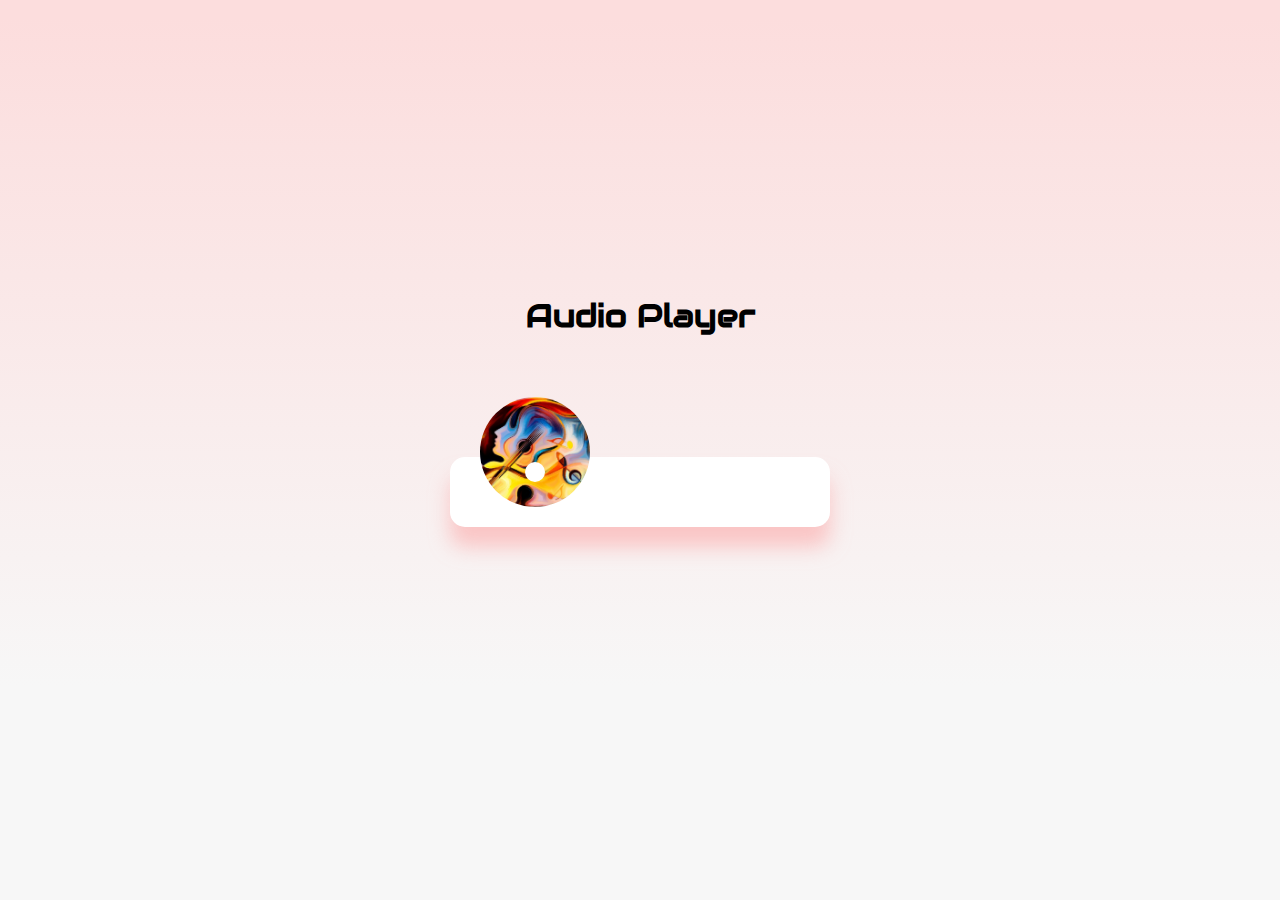
<file: audioplayer/index.html>
<!DOCTYPE html>
<html>
<head>
    <title>Audio Player</title>
    <!--    fontawsome css1-->
    <link rel="stylesheet" href="https://cdnjs.cloudflare.com/ajax/libs/font-awesome/5.15.3/css/all.min.css" integrity="sha512-iBBXm8fW90+nuLcSKlbmrPcLa0OT92xO1BIsZ+ywDWZCvqsWgccV3gFoRBv0z+8dLJgyAHIhR35VZc2oM/gI1w==" crossorigin="anonymous" referrerpolicy="no-referrer" />
    <link href="css/style.css" rel="stylesheet" type="text/css">
</head>
<body>

<h1>Audio Player</h1>

<div id="music-container" class="music-container">

    <div class="music-info">
        <h4 id="title">Sample Audio</h4>
        <div id="progress-container" class="progress-container">
            <div id="progress" class="progress"></div>
        </div>
    </div>

    <audio src="music/sample1.mp3" id="audio"></audio>

    <div class="img-container">
        <img src="img/audio.jpg" id="cover" alt="musiccover"/>
    </div>

    <div class="controls">
        <button id="prev" class="action-btn"><i class="fas fa-backward"></i></button>
        <button id="play" class="action-btn action-btn-big"><i class="fas fa-play"></i></button>
        <button id="next" class="action-btn"><i class="fas fa-forward"></i></button>
    </div>


</div>


<script src="js/app.js" type="text/javascript"></script>
</body>
</html>
</file>
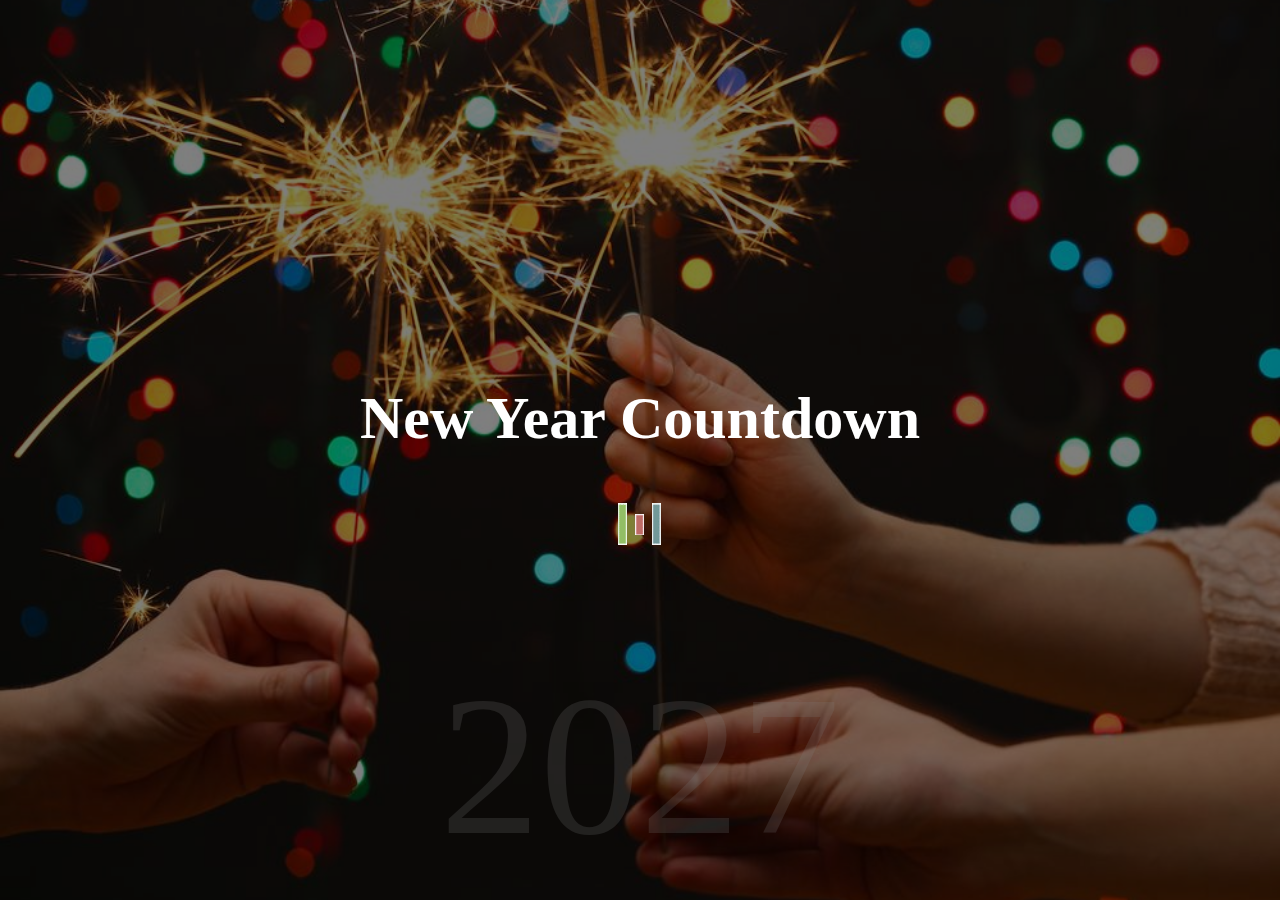
<file: countdown/index.html>
<!DOCTYPE html>
<html>
<head>
    <title>New Year Count Down</title>
    <link href="css/style.css" rel="stylesheet" type="text/css" />
</head>
<body>

    <div id="year" class="year"></div>

    <h1>New Year Countdown</h1>

    <div id="countdown" class="countdown">

        <div class="time">
            <h2 id="days">00</h2>
            <small>days</small>
        </div>

        <div class="time">
            <h2 id="hours">00</h2>
            <small>hours</small>
        </div>

        <div class="time">
            <h2 id="minutes">00</h2>
            <small>minutes</small>
        </div>

        <div class="time">
            <h2 id="seconds">00</h2>
            <small>seconds</small>
        </div>

    </div>

    <img src="img/spinner.gif" id="loading" class="loading" alt="loading"/>

<script src="js/app.js" type="text/javascript">
</script>
</body>
</html>


<!--26ST WDFXXXX-->
</file>
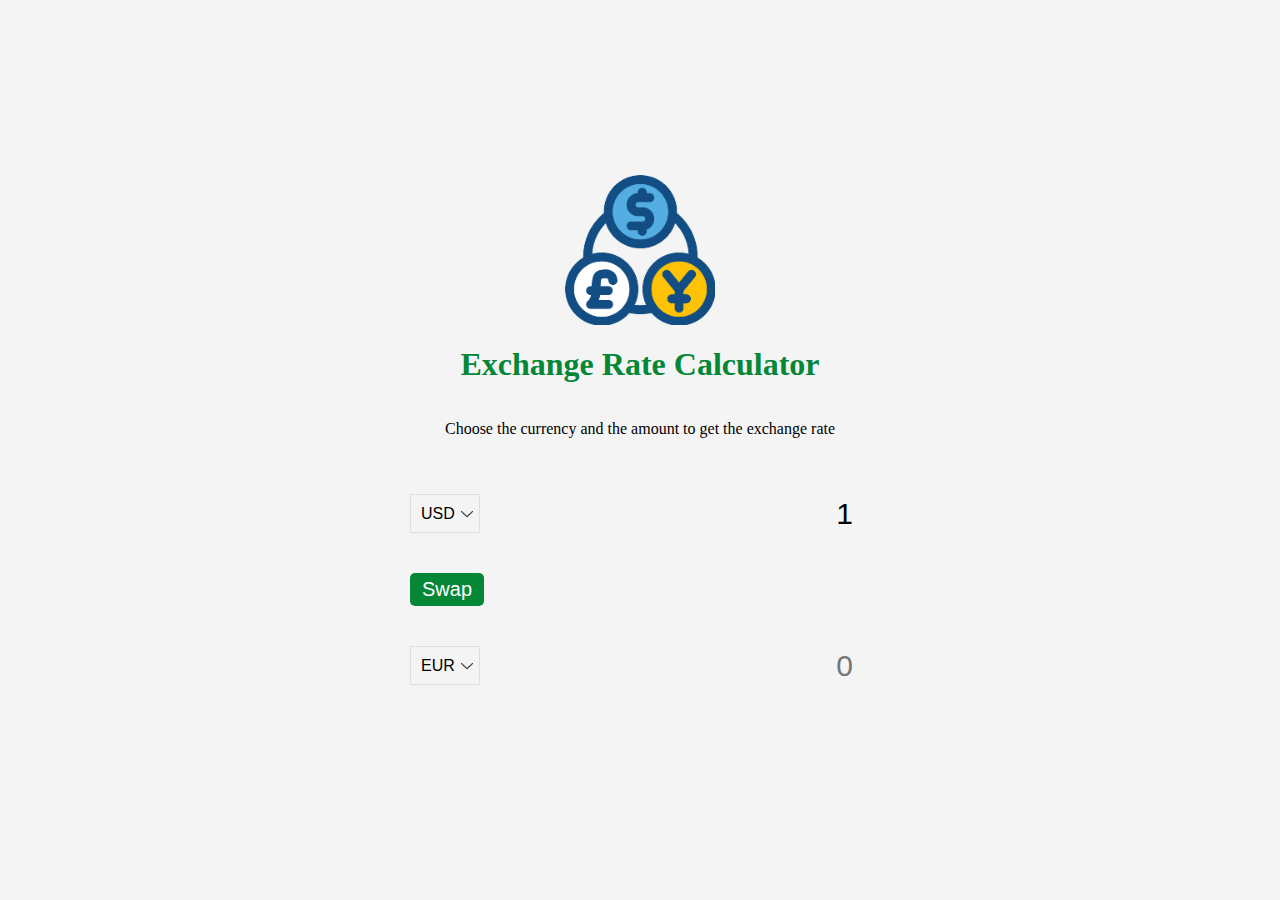
<file: exchangerate/index.html>
<!DOCTYPE html>
<html>
<head>
    <title>Exhange Rate Calculator</title>
    <link href="css/style.css" rel="stylesheet" type="text/css">
</head>
<body>
    <img src="./img/money.png" class="money-img" alt="money">
    <h1>Exchange Rate Calculator</h1>
    <p>Choose the currency and the amount to get the exchange rate</p>

    <div  class="container">

        <div class="currency">
            <select id="currency-one">
                <option value="AED">AED</option>
                <option value="ARS">ARS</option>
                <option value="AUD">AUD</option>
                <option value="BGN">BGN</option>
                <option value="EUR">EUR</option>
                <option value="USD" selected>USD</option>
                <option value="MMK">MMK</option>
            </select>

            <input type="number" name="amount-one" id="amount-one" class="" placeholder="0" value="1">
        </div>

        <div class="swap-rate-container">
            <button id="swap" class="btn">Swap</button>
            <div id="rate" class="rate"></div>
        </div>

        <div class="currency">
            <select id="currency-two">
                <option value="AED">AED</option>
                <option value="ARS">ARS</option>
                <option value="AUD">AUD</option>
                <option value="BGN">BGN</option>
                <option value="EUR" selected>EUR</option>
                <option value="USD">USD</option>
                <option value="MMK">MMK</option>
            </select>

            <input type="number" name="amount-two" id="amount-two" class="" placeholder="0">
        </div>



    </div>


<script src="js/app.js" type="text/javascript"></script>
</body>
</html>
</file>
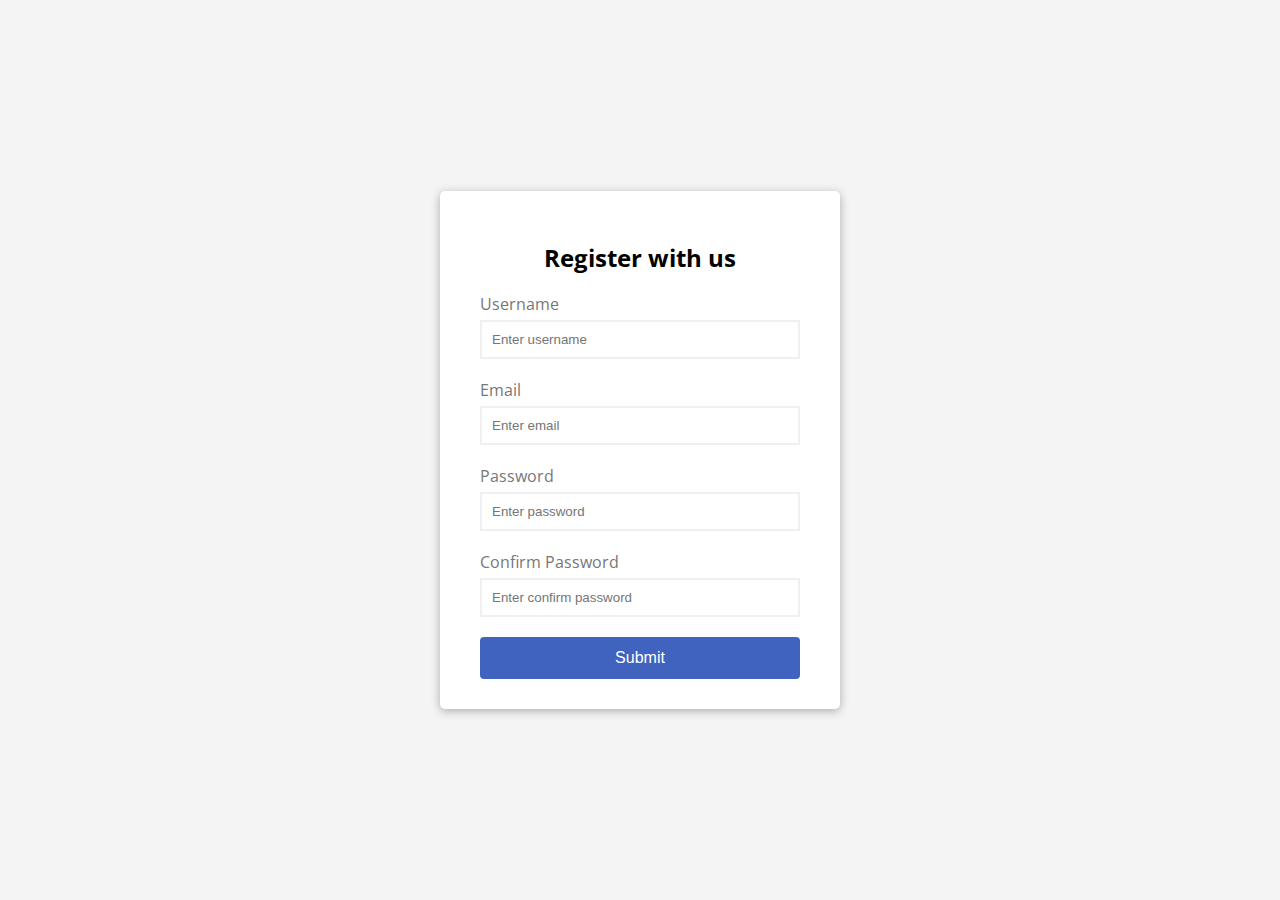
<file: formvalidation/index.html>
<!DOCTYPE html>
<html>
<head>
    <title>Form Validation</title>
    <link href="css/style.css" rel="stylesheet" type="text/css" />
</head>
<body>

<div class="container">
    <form id="form" class="form" action="" method="">
        <h2>Register with us</h2>

        <div class="form-control">
            <label for="username">Username</label>
            <input type="text" name="username" id="username" class="" placeholder="Enter username" autocomplete="off" />
            <small>Error message</small>
        </div>

        <div class="form-control">
            <label for="email">Email</label>
            <input type="text" name="email" id="email" class="" placeholder="Enter email" autocomplete="off" />
            <small>Error message</small>
        </div>

        <div class="form-control">
            <label for="password">Password</label>
            <input type="password" name="password" id="password" class="" placeholder="Enter password" />
            <small>Error message</small>
        </div>

        <div class="form-control">
            <label for="cfmpassword">Confirm Password</label>
            <input type="password" name="cfmpassword" id="cfmpassword" class="" placeholder="Enter confirm password" />
            <small>Error message</small>
        </div>

        <button type="submit">Submit</button>

    </form>
</div>

<script src="js/app.js" type="text/javascript"></script>
</body>
</html>
</file>
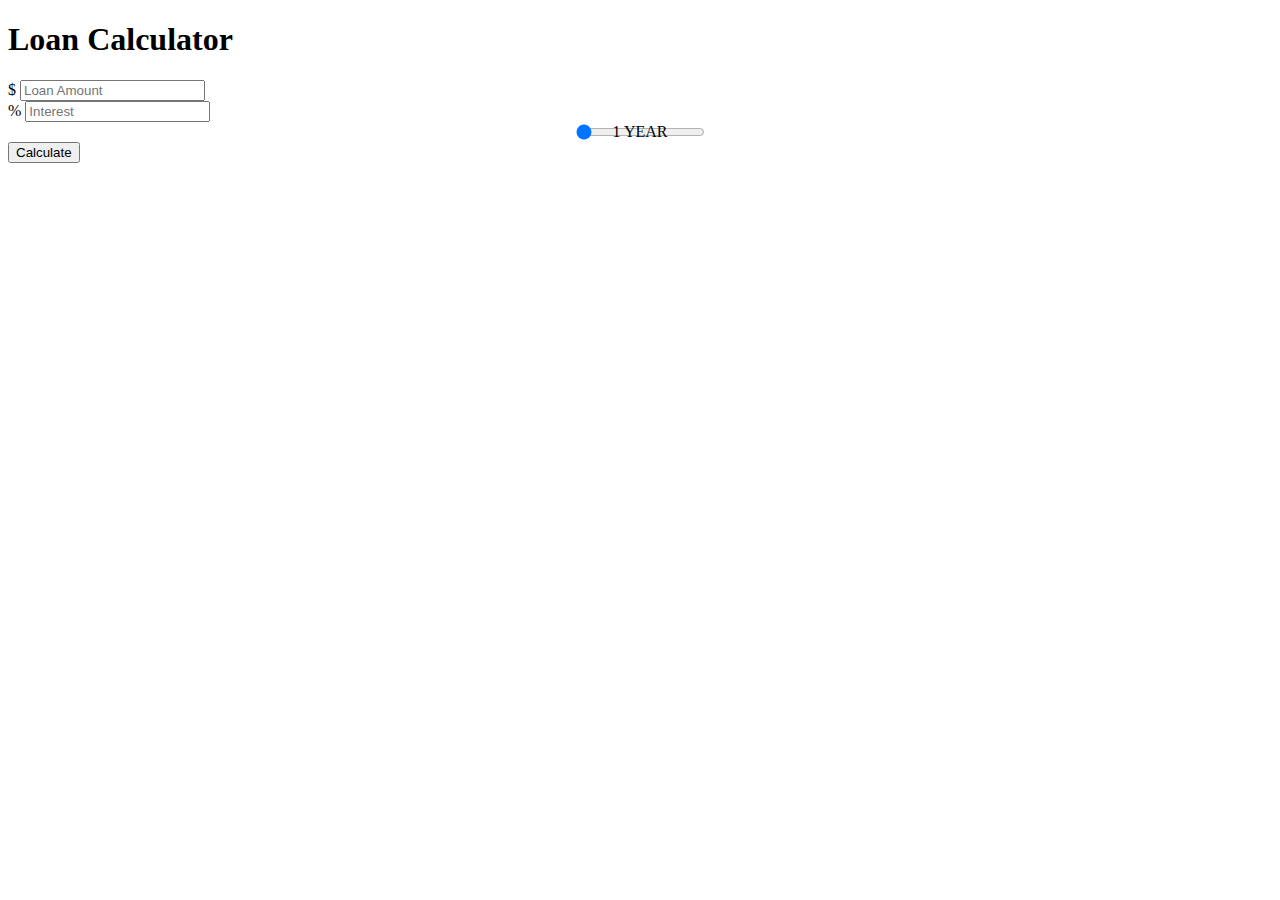
<file: loancalculator/index.html>
<!DOCTYPE html>
<html>
<head>
    <title>Loan Calculator</title>
    <!-- bootstrap css1 js2  -->
    <link href="https://cdn.jsdelivr.net/npm/bootstrap@5.1.0/dist/css/bootstrap.min.css" rel="stylesheet" integrity="sha384-KyZXEAg3QhqLMpG8r+8fhAXLRk2vvoC2f3B09zVXn8CA5QIVfZOJ3BCsw2P0p/We" crossorigin="anonymous">
</head>
<style type="text/css">
    .bubbleterms{
        display: flex;
        justify-content: center;
        align-items: center;

        position: relative;
    }

    .bubble{
        position: absolute;
    }

    .bubble:hover{
        display: none;
    }

    #loading,  #result{
        display: none;
    }
</style>
<body class="bg-dark">

<div class="container">
    <div class="row">

        <div class="col-md-6 mx-auto">

            <div class="card card-body text-center  mt-5">
                <h1 id="heading" class="display-5">Loan Calculator</h1>

                <form id="loan-form" action="" method="">

                    <div class="form-group mb-2">
                        <div class="input-group">
                            <span class="input-group-text">$</span>
                            <input type="number" name="amount" id="amount" class="form-control" placeholder="Loan Amount" />
                        </div>
                    </div>

                    <div class="form-group mb-2">
                        <div class="input-group">
                            <span class="input-group-text">%</span>
                            <input type="number" name="interest" id="interest" class="form-control" placeholder="Interest">
                        </div>
                    </div>

                    <div class="form-group mb-2">
                        <div class="bubbleterms">
                            <input type="range" name="years" id="years" class="form-range" min="0" max="12" value="0" step="1" />
                            <label for="years" class="bubble">1 YEAR</label>
                        </div>
                    </div>

                    <div class="form-group d-grid">
                        <input type="submit" class="btn btn-dark" value="Calculate" />
                    </div>

                </form>

                <!-- Loading  Here-->

                <div id="loading">
                    <img src="img/loaderbar.gif" alt="loaderbar" />
                </div>


                <!-- Result  -->

                <div id="result" class="mt-4">
                    <h5>Result</h5>

                    <div class="form-group mb-2">
                        <div class="input-group">
                            <span class="input-group-text">Monthly Payment</span>
                            <input type="number" name="monthly-payment" id="monthly-payment" class="form-control" disabled />
                        </div>
                    </div>

                    <div class="form-gorup mb-2">
                        <div class="input-group">
                            <span class="input-group-text">Total Interest</span>
                            <input type="number" name="total-interest" id="total-interest" class="form-control" disabled />
                        </div>
                    </div>

                    <div class="form-group mb-2">
                        <div class="input-group">
                            <span class="input-group-text">Total Payment</span>
                            <input type="number" name="total-payment" id="total-payment" class="form-control" disabled />
                        </div>
                    </div>

                </div>

            </div>

        </div>

    </div>
</div>


<!-- bootstrap css1 js2  -->
<script src="https://cdn.jsdelivr.net/npm/@popperjs/core@2.9.3/dist/umd/popper.min.js" integrity="sha384-eMNCOe7tC1doHpGoWe/6oMVemdAVTMs2xqW4mwXrXsW0L84Iytr2wi5v2QjrP/xp" crossorigin="anonymous"></script>
<script src="https://cdn.jsdelivr.net/npm/bootstrap@5.1.0/dist/js/bootstrap.min.js" integrity="sha384-cn7l7gDp0eyniUwwAZgrzD06kc/tftFf19TOAs2zVinnD/C7E91j9yyk5//jjpt/" crossorigin="anonymous"></script>
<script src="js/app.js" type="text/javascript"></script>
</body>
</html>
</file>
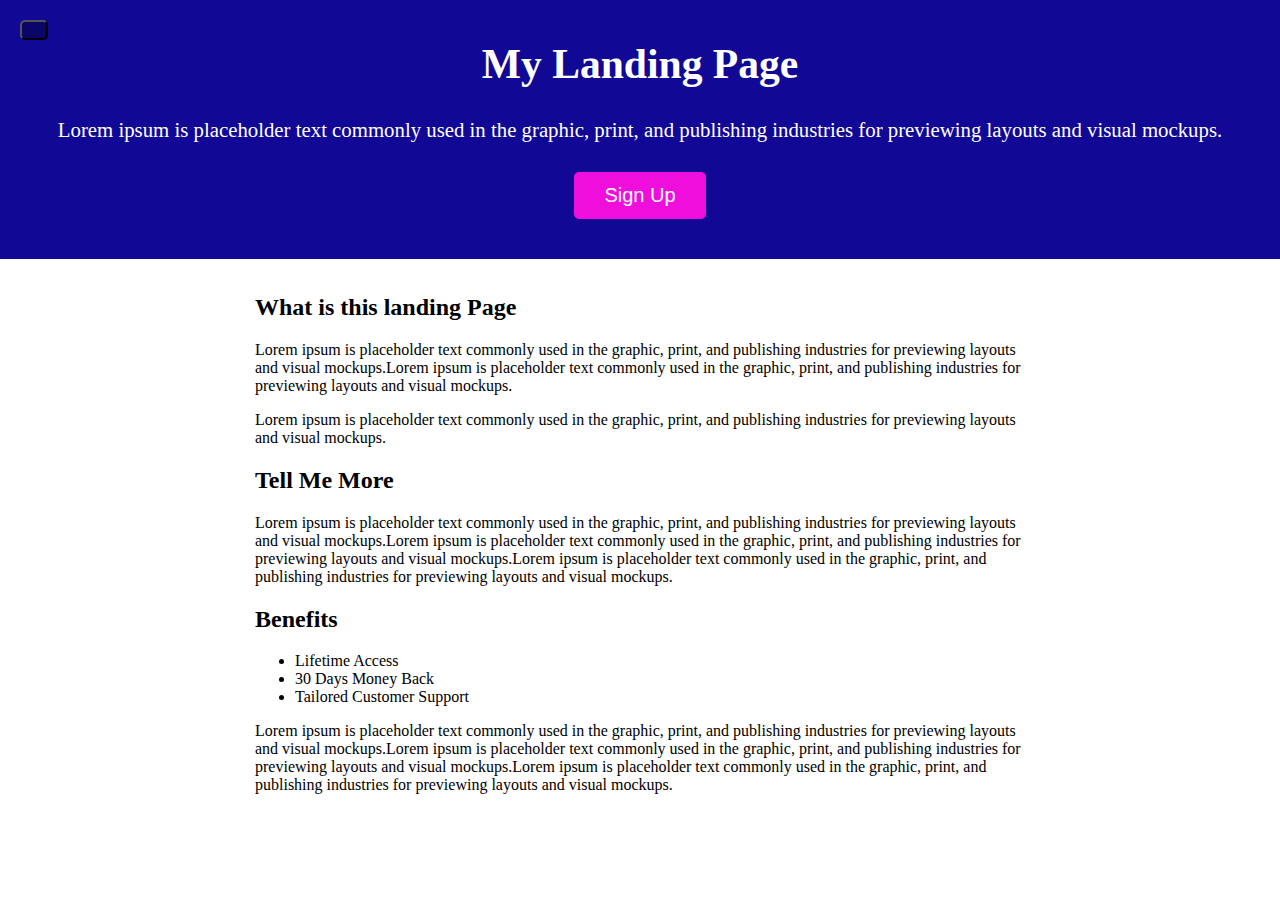
<file: menuslider/index.html>
<!DOCTYPE html>
<html>
<head>
    <title>Menu Slide Bar</title>
    <link href="css/style.css" rel="stylesheet" type="text/css">
    <!--    font awesome css1-->
    <link rel="stylesheet" href="https://cdnjs.cloudflare.com/ajax/libs/font-awesome/5.15.3/css/all.min.css"
          integrity="sha512-iBBXm8fW90+nuLcSKlbmrPcLa0OT92xO1BIsZ+ywDWZCvqsWgccV3gFoRBv0z+8dLJgyAHIhR35VZc2oM/gI1w=="
          crossorigin="anonymous" referrerpolicy="no-referrer"/>
</head>
<body>

<nav>
    <div class="logo">
        <img src="img/profile/user.png" alt="profile"/>
    </div>

    <ul>
        <li><a href="#">Home</a></li>
        <li><a href="#">Protfolio</a></li>
        <li><a href="#">Blog</a></li>
        <li><a href="#">Contact</a></li>
    </ul>
</nav>

<header>
    <button id="toggle" class="toggle">
        <i class="fas fa-bars fa-2x"></i>
    </button>

    <h1>My Landing Page</h1>
    <p>Lorem ipsum is placeholder text commonly used in the graphic, print, and publishing industries for previewing
        layouts and visual mockups.
    </p>
    <button id="open" class="btn">Sign Up</button>
</header>

<div class="container">
    <h2>What is this landing Page</h2>
    <p>Lorem ipsum is placeholder text commonly used in the graphic, print, and publishing industries for previewing
        layouts and visual mockups.Lorem ipsum is placeholder text commonly used in the graphic, print, and publishing
        industries for previewing layouts and visual mockups.
    </p>
    <p>Lorem ipsum is placeholder text commonly used in the graphic, print, and publishing industries for previewing
        layouts and visual mockups.
    </p>

    <h2>Tell Me More</h2>
    <p>Lorem ipsum is placeholder text commonly used in the graphic, print, and publishing industries for previewing
        layouts and visual mockups.Lorem ipsum is placeholder text commonly used in the graphic, print, and publishing
        industries for previewing layouts and visual mockups.Lorem ipsum is placeholder text commonly used in the
        graphic, print, and publishing industries for previewing layouts and visual mockups.
    </p>

    <h2>Benefits</h2>
    <ul>
        <li>Lifetime Access</li>
        <li>30 Days Money Back</li>
        <li>Tailored Customer Support</li>
    </ul>

    <p>Lorem ipsum is placeholder text commonly used in the graphic, print, and publishing industries for previewing
        layouts and visual mockups.Lorem ipsum is placeholder text commonly used in the graphic, print, and publishing
        industries for previewing layouts and visual mockups.Lorem ipsum is placeholder text commonly used in the
        graphic, print, and publishing industries for previewing layouts and visual mockups.
    </p>
</div>

<!--Start MOdal Area-->
<!--start signup modal-->
<div id="modal" class="modal-container">
    <div class="modal">
        <button id="close" class="close-btn"><i class="fas fa-times"></i></button>

        <div class="modal-header">
            <h3>Sign Up</h3>
        </div>

        <div class="modal-content">
            <p>Register with us to get offers,support and more</p>
            <form class="modal-form" action="" method="">
                <div class="form-group">
                    <label for="name">Name</label>
                    <input type="text" name="name" id="name" class="form-input" placeholder="Enter your name">
                </div>

                <div class="form-group">
                    <label for="email">Email</label>
                    <input type="text" name="email" id="email" class="form-input" placeholder="Enter your email">
                </div>

                <div class="form-group">
                    <label for="password">Password</label>
                    <input type="password" name="password" id="password" class="form-input"
                           placeholder="Enter your password">
                </div>

                <div class="form-group">
                    <label for="cfmpassword">Confirm password</label>
                    <input type="password" name="cfmpassword" id="cfmpassword" class="form-input"
                           placeholder="Enter your confirm password">
                </div>

                <input type="submit" value="submit" class="submit-btn">

            </form>
        </div>
    </div>
</div>
<!--end signup modal-->
<!--End MOdal Area-->


<script src="js/app.js" type="text/javascript"></script>
</body>
</html>
</file>
<file: audioplayer/css/style.css>
@import url('https://fonts.googleapis.com/css2?family=Audiowide&display=swap');

*{
    box-sizing: border-box;
}

body{
    font-family: 'Audiowide', cursive;
    background: linear-gradient(
        0deg,
        rgba(247,247,247,1) 23.8%,
        rgba(252,221,221,1) 98%
    );

    height: 100vh;

    display: flex;
    justify-content: center;
    align-items: center;
    flex-direction: column;

    margin: 0;
    overflow: hidden;
}

.music-container{
    background-color: #fff;
    padding: 20px 30px;
    border-radius: 15px;
    box-shadow: 0 20px 20px rgba(252,169,169,0.6);
    margin: 100px 0;

    display: flex;

    position: relative;

    z-index: 0;
}

.img-container{
    width: 110px;

    position: relative;
}

.img-container img{
    width: inherit;
    height: 110px;
    border-radius: 50%;
    object-fit: cover;

    position: absolute;
    bottom: 0;
    left: 0;

    animation-name: myani;
    animation-duration: 3s;
    animation-timing-function: linear;
    animation-iteration-count: infinite;

    animation-play-state: paused;
}

.music-container.play .img-container img{
    animation-play-state: running;
}

.img-container::after{
    content: '';
    width: 20px;
    height: 20px;
    background-color: #fff;
    border-radius: 50%;

    position: absolute;
    bottom: 50%;
    left: 50%;

    transform: translate(-50%,-50%);
}

@keyframes myani {
    from{
        transform: rotate(0deg);
    }

    to{
        transform: rotate(360deg);
    }
}

.controls{
    display: flex;
    justify-content: center;
    align-items: center;
}

.action-btn{
    background-color: #fff;
    color: silver;
    border: 0;
    font-size: 20px;
    padding: 15px;
    margin: 0 20px;
    cursor: pointer;
}

.action-btn.action-btn-big{
    color: grey;
    font-size: 30px;
}

.action-btn:focus{
    outline: 0;
}

.music-info{
    width: calc(100% - 40px);
    background-color: rgba(255,255,255,0.5);
    border-radius: 15px 15px 0 0;

    position: absolute;
    top: 0;
    left: 20px;

    padding: 1px 1px 10px 150px;

    transform: translateY(0%);

    z-index: -1;

    opacity: 0;
}

.music-container.play .music-info{
    opacity: 1;
    transform: translateY(-100%);
}

.music-info h4{
    margin: 0;

}

.progress-container{
    background-color: #fff;
    width: 100%;
    height: 4px;
    border-radius: 5px;
    margin: 10px 0;
    cursor: pointer;
}

.progress{
    width: 0;
    height: 100%;
    background-color: tomato;
    border-radius: 5px;
}
</file>
<file: countdown/css/style.css>
*{
    box-sizing: border-box;
}

body{
    /*font-family: sans-serif;*/
    background: url("../img/newyear.jpg");
    background-repeat: no-repeat;
    background-size: cover;
    background-position: center center;
    color: #fff;
    height: 100vh;

    display: flex;
    justify-content: center;
    align-items: center;
    flex-direction: column;

    margin: 0;
    overflow: hidden;
}

body::after{
    content: '';
    width: 100%;
    height: 100%;
    background-color: rgba(0,0,0,0.5);

    position: absolute;
    top: 0;
    left: 0;

    z-index: -1;
}

h1{
    font-size: 60px;
}

.year{
    font-size: 200px;
    opacity: 0.2;

    position: absolute;
    bottom: 20px;
    left: 50%;

    transform: translate(-50%);

    z-index: -1;
}

.countdown{
    display: none;
    transform: scale(2);
}

.time{
    display: flex;
    justify-content: center;
    align-items: center;
    flex-direction: column;

    margin: 15px;
}

.time h2{
    margin: 0 5px;
}

@media (max-width: 500px) {
    h1{
        font-size: 45px;
    }

    .time{
        margin: 5px;
    }

    .time h2{
        font-size: 12px;
        margin:0;
    }

    .time small{
        font-size: 10px;
    }
}
</file>
<file: exchangerate/css/style.css>
:root{
    --primary-color:#058737;
}

*{
    box-sizing: border-box;
}

body{
    background-color: #f4f4f4;
    height: 100vh;

    display: flex;
    justify-content: center;
    align-items: center;
    flex-direction: column;

    margin: 0;
    overflow: hidden;
}

.money-img{
    width: 150px;
}

h1{
    color: var(--primary-color);
}

.currency{
    padding: 40px 0;
    display: flex;
    justify-content: space-between;
    align-items: center;
}

.currency select{
    font-size: 16px;
    padding: 10px 20px 10px 10px;
    border: 1px solid #dedede;

    -moz-appearance: none;
    -webkit-appearance: none;
    appearance: none;

    background: transparent;
    background-image: url("../img/downarrow.png");
    background-size: 12px;
    background-repeat: no-repeat;
    background-position: right;
    background-position-x:90%;
}

.btn{
    background-color: var(--primary-color);
    color: #fff;
    font-size: 20px;
    padding: 5px 12px;
    border: none;
    border-radius: 5px;
}

.btn:focus,input:focus,select:focus{
    outline: 0;
}

.btn:active{
    transform: scale(0.95);
}

.swap-rate-container{
    display: flex;
    justify-content: space-between;
    align-items: center;
}

.rate{
    font-size: 20px;
    padding: 0  10px;
}

.currency input{
    font-size: 30px;
    border:0;
    background-color: transparent;
    text-align: right;
}

@media(max-width: 600px){
    .currency input{
        width: 200px;
    }
}
</file>
<file: formvalidation/css/style.css>
@import url('https://fonts.googleapis.com/css2?family=Open+Sans:wght@300&display=swap');

:root{
    --success-color:#07f737;
    --error-color:#f70707;
}

*{
    box-sizing: border-box;
}

body{
    font-family: 'Open Sans', sans-serif;
    background-color: #f4f4f4;
    height: 100vh;

    display: flex;
    justify-content: center;
    align-items: center;

    margin: 0;
    overflow: hidden;
}

.container{
    width: 400px;
    background-color: #fff;
    border-radius: 5px;
    box-shadow: 0 2px 10px rgba(0,0,0,0.3);
}

h2{
    text-align: center;
}

.form{
    padding: 30px 40px;
}

.form-control{
    margin-bottom: 20px;

    position: relative;
}

.form-control label{
    display: block;
    color: #777;
    margin-bottom: 5px;
}

.form-control input{
    display: block;
    width: 100%;
    padding: 10px;
    border: 2px solid #f0f0f0;
}

.form-control input:focus{
    outline: 0;
    border-color:#777;
}

.form-control.success input{
    border-color: var(--success-color);
}

.form-control.error input{
    border-color: var(--error-color);
}

.form-control small{
    color: var(--error-color);
    visibility: hidden;

    position: absolute;
    bottom: -15px;
    left: 0;
}

.form-control.error small{
    visibility: visible;
}

.form button{
    width: 100%;
    background-color: #3f63bf;
    color: #fff;
    font-size: 16px;
    padding: 10px;
    border: 2px solid #3f63bf;
    display: block;
    margin-top: 20px;
    border-radius: 4px;
    cursor: pointer;
}

.form button:focus{
    outline: 0;
}
</file>
<file: menuslider/css/style.css>
:root{
    --primary-color:#110896;
    --secondary-color:#f00edd;
}

*{
    box-sizing: border-box;
}

body{
    margin: 0;
}

body.shownav{
    transform: translate(200px);

    transition: all 0.3s ease;
}

nav{
    width: 200px;
    height: 100vh;
    background: var(--primary-color);
    color: #fff;
    border-right: 2px solid rgba(200,200,200,0.1);

    /*position: fixed;*/
    position: absolute;
    top: 0;
    left: 0;

    transform: translate(-100%);
}

nav .logo img{
    width: 75px;
    height: 75px;
    border-radius: 50%;
}

nav .logo{
    padding: 30px 0;
    text-align: center;
}

nav ul{
    margin: 0;
    padding: 0;
    list-style: none;
}

nav ul li{
    border-bottom: 2px solid rgba(200,200,200,0.1);
    padding: 20px;
}

nav ul li:first-child{
    border-top: 2px solid rgba(200,200,200,0.1);
}

nav ul li a:hover{
    text-decoration: underline;
}

nav ul li a{
    color: #fff;
    text-decoration: none;
}

header{
    background:var(--primary-color);
    color:#fff;
    font-size: 130%;
    padding: 40px 15px;
    text-align: center;

    position: relative;
}

.toggle{
    background: rgba(0,0,0,0.3);
    position: absolute;
    top: 20px;
    left: 20px;
}

.toggle:focus{
    outline: 0;
}

header h1{
    margin: 0;
}

header p{
    margin: 30px 0;
}

button, input[type="submit"]{
    background: var(--secondary-color);
    border-radius: 5px;
    color: #fff;
    cursor: pointer;
    padding: 8px 12px;
}

.btn{
    font-size: 20px;
    padding: 12px 30px;
    border: 0;
}

.btn:focus{
    outline: 0;
}

.container{
    max-width: 800px;
    margin: 0 auto;
    padding: 15px;
}



.modal-container{
    background: rgba(0,0,0,0.6);

    position: fixed;
    top: 0;
    left: 0;
    bottom: 0;
    right: 0;

    display: none;
}

.modal-container.showmodal{
    display: block;
}

.modal{
    width: 400px;
    background-color: #fff;
    border-radius: 5px;

    box-shadow: 5px 3px 10px rgba(0,0,0,0.3);

    position: absolute;
    top:50%;
    left: 50%;

    transform: translate(-50%,-50%);

    overflow: hidden;
}

.close-btn{
    background: transparent;
    font-size: 25px;
    border:none;

    position: absolute;
    top: 0;
    right: 0;
}

.modal-header{
    background: var(--primary-color);
    color: #fff;
    padding: 15px;
}

.modal-content{
    padding: 20px;
}

.modal-form .form-group{
    margin: 15px 0;
}

.modal-form label{
    display: block;
    margin-bottom: 5px;
}

.modal-form .form-input{
    width: 100%;
    padding: 8px;
}
</file>
